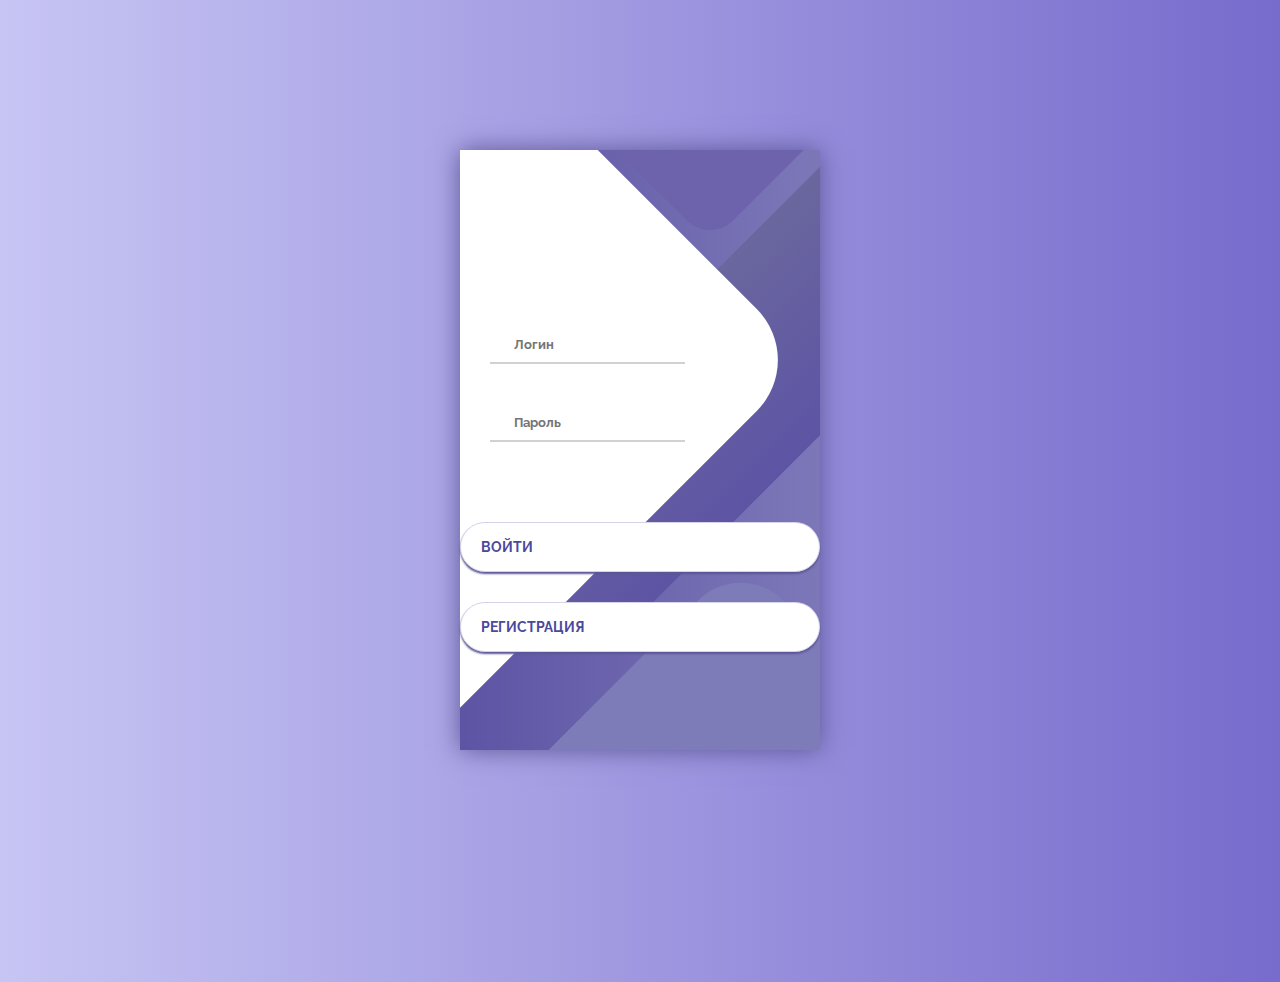
<file: frontend/auth.html>
<!DOCTYPE html>
<html lang="en">
<head>
    <meta charset="UTF-8">
    <meta http-equiv="X-UA-Compatible" content="IE=edge">
    <meta name="viewport" content="width=device-width, initial-scale=1.0">
    <title>Цифровая Библиотека</title>
	<link rel="icon" type="image/x-icon" href="/img/favicon.ico">
    <link rel="stylesheet" href="./css/auth.css">
</head>
<body>
<div class="container">
	<div class="screen">
		<div class="screen__content">
			<form class="login">
				<div>
					<p class="error_message" id="error-message">Неправильный логин или пароль!</p>
				</div>
				<div class="login__field">
					<i class="login__icon fas fa-user"></i>
					<input type="text" class="login__input" id="logfield" placeholder="Логин">
				</div>
				<div class="login__field">
					<i class="login__icon fas fa-lock"></i>
					<input type="password" class="login__input" id="pwdfield" placeholder="Пароль">
				</div>
					
			</form>
            <button class="button login__submit" id="228228">
                <span class="button__text">Войти</span>
            </button>
			<button class="button login__submit" id="regis_btn">
                <span class="button__text">Регистрация</span>
            </button>	
		</div>
		<div class="screen__background">
			<span class="screen__background__shape screen__background__shape4"></span>
			<span class="screen__background__shape screen__background__shape3"></span>		
			<span class="screen__background__shape screen__background__shape2"></span>
			<span class="screen__background__shape screen__background__shape1"></span>
		</div>		
	</div>
</div>
<script type="module" src="./js/sendauthdata.js"></script>
</body>
</html>
</file>
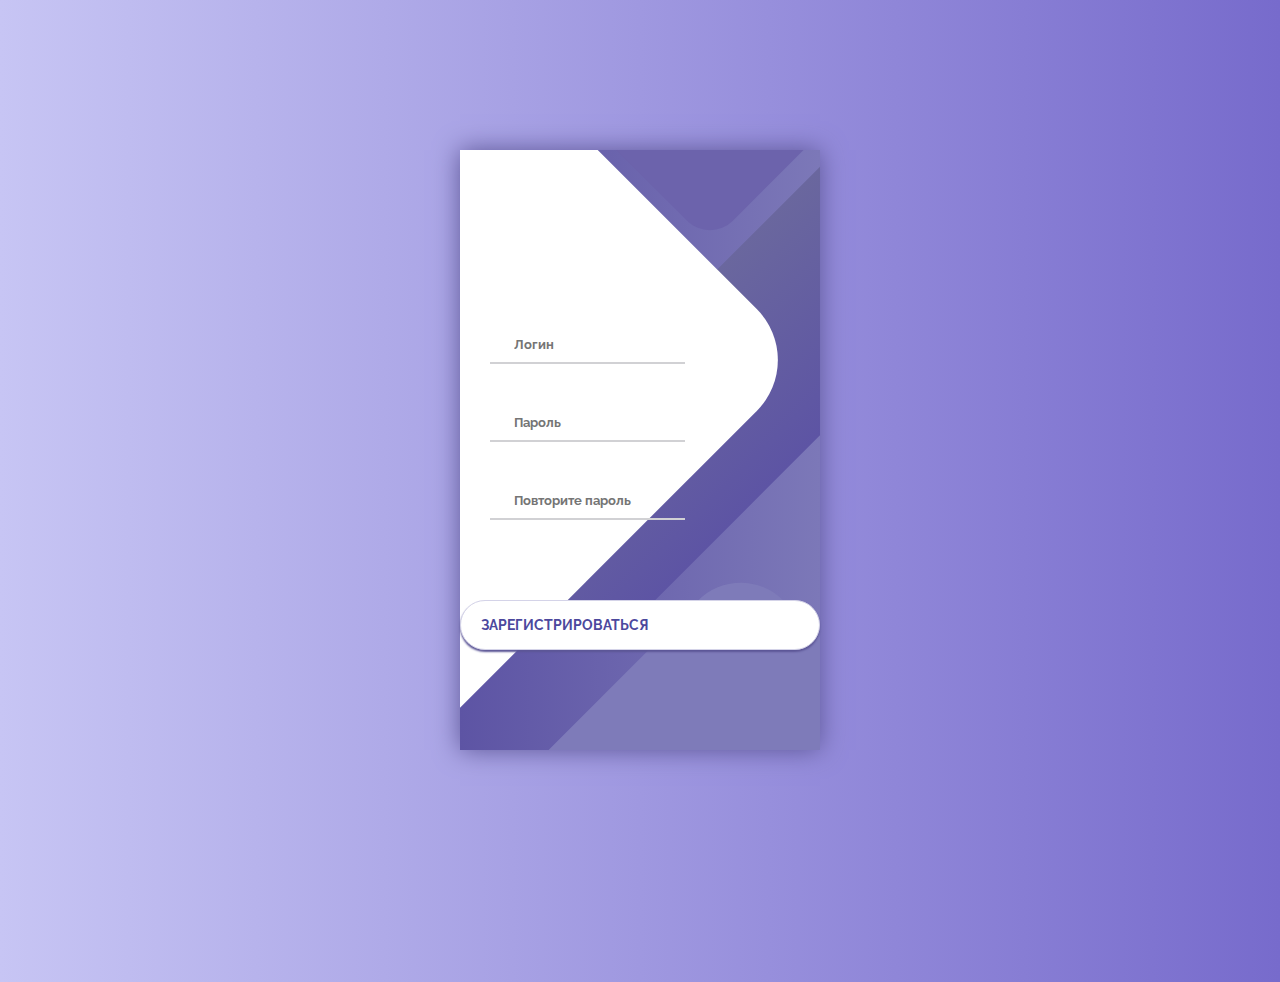
<file: frontend/register.html>
<!DOCTYPE html>
<html lang="en">
<head>
    <meta charset="UTF-8">
    <meta http-equiv="X-UA-Compatible" content="IE=edge">
    <meta name="viewport" content="width=device-width, initial-scale=1.0">
    <title>Цифровая Библиотека</title>
	<link rel="icon" type="image/x-icon" href="/img/favicon.ico">
    <link rel="stylesheet" href="./css/auth.css">
</head>
<body>
<div class="container">
	<div class="screen">
		<div class="screen__content">
			<form class="login">
				<div>
					<p class="error_message" id="error-message">Такой пользователь уже существует!</p>
				</div>
				<div class="login__field">
					<i class="login__icon fas fa-user"></i>
					<input type="text" class="login__input" id="logfield" placeholder="Логин">
				</div>
				<div class="login__field">
					<i class="login__icon fas fa-lock"></i>
					<input type="password" class="login__input" id="pwdfield" placeholder="Пароль">
				</div>
                <div class="login__field">
					<i class="login__icon fas fa-lock"></i>
					<input type="password" class="login__input" id="pwdfieldrepeat" placeholder="Повторите пароль">
				</div>
				<div class="error_rule" id="rule-message">
					<p>1) Логин не менее 3 и не более 20 символов</p>
					<p>2) Пароль не менее 8 и не более 16 символов</p>
					<p>3) Пароль должен содержать хотя бы одну заглавную, строчную букву и цифру</p>
					<p>4) Запрещены [#, @, ", ', \, /]</p>
					<p>5) В пароле должны быть только латинские буквы</p>
				</div>
			</form>
			<button class="button login__submit" id="regbutn">
                <span class="button__text">Зарегистрироваться</span>
            </button>	
		</div>
		<div class="screen__background">
			<span class="screen__background__shape screen__background__shape4"></span>
			<span class="screen__background__shape screen__background__shape3"></span>		
			<span class="screen__background__shape screen__background__shape2"></span>
			<span class="screen__background__shape screen__background__shape1"></span>
		</div>		
	</div>
</div>
<script type="module" src="./js/sendregister.js"></script>
</body>
</html>
</file>
<file: frontend/css/auth.css>
@import url('https://fonts.googleapis.com/css?family=Raleway:400,700');

* {
	box-sizing: border-box;
	margin: 0;
	padding: 0;	
	font-family: Raleway, sans-serif;
}

body {
	background: linear-gradient(90deg, #C7C5F4, #776BCC);		
}

.container {
	display: flex;
	align-items: center;
	justify-content: center;
	min-height: 100vh;
}

.screen {		
	background: linear-gradient(90deg, #5D54A4, #7C78B8);		
	position: relative;	
	height: 600px;
	width: 360px;	
	box-shadow: 0px 0px 24px #5C5696;
}

.screen__content {
	z-index: 1;
	position: relative;	
	height: 100%;
}

.screen__background {		
	position: absolute;
	top: 0;
	left: 0;
	right: 0;
	bottom: 0;
	z-index: 0;
	-webkit-clip-path: inset(0 0 0 0);
	clip-path: inset(0 0 0 0);	
}

.screen__background__shape {
	transform: rotate(45deg);
	position: absolute;
}

.screen__background__shape1 {
	height: 520px;
	width: 520px;
	background: #FFF;	
	top: -50px;
	right: 120px;	
	border-radius: 0 72px 0 0;
}

.screen__background__shape2 {
	height: 220px;
	width: 220px;
	background: #6C63AC;	
	top: -172px;
	right: 0;	
	border-radius: 32px;
}

.screen__background__shape3 {
	height: 540px;
	width: 190px;
	background: linear-gradient(270deg, #5D54A4, #6A679E);
	top: -24px;
	right: 0;	
	border-radius: 32px;
}

.screen__background__shape4 {
	height: 400px;
	width: 200px;
	background: #7E7BB9;	
	top: 420px;
	right: 50px;	
	border-radius: 60px;
}

.login {
	width: 320px;
	padding: 30px;
	padding-top: 156px;
}

.login__field {
	padding: 20px 0px;	
	position: relative;	
}

.login__icon {
	position: absolute;
	top: 30px;
	color: #7875B5;
}

.login__input {
	border: none;
	border-bottom: 2px solid #D1D1D4;
	background: none;
	padding: 10px;
	padding-left: 24px;
	font-weight: 700;
	width: 75%;
	transition: .2s;
}

.login__input:active,
.login__input:focus,
.login__input:hover {
	outline: none;
	border-bottom-color: #6A679E;
}

.login__submit {
	background: #fff;
	font-size: 14px;
	margin-top: 30px;
	padding: 16px 20px;
	border-radius: 26px;
	border: 1px solid #D4D3E8;
	text-transform: uppercase;
	font-weight: 700;
	display: flex;
	align-items: center;
	width: 100%;
	color: #4C489D;
	box-shadow: 0px 2px 2px #5C5696;
	cursor: pointer;
	transition: .2s;
}

.login__submit:active,
.login__submit:focus,
.login__submit:hover {
	border-color: #6A679E;
	outline: none;
}

.button__icon {
	font-size: 24px;
	margin-left: auto;
	color: #7875B5;
}

.social-login {	
	position: absolute;
	height: 140px;
	width: 160px;
	text-align: center;
	bottom: 0px;
	right: 0px;
	color: #fff;
}

.error_message {
	display: none;
	color: red;
	font-size: 14px;
}

.error_rule {
	display: none;
	color: red;
	font-size: 14px;
}
</file>
